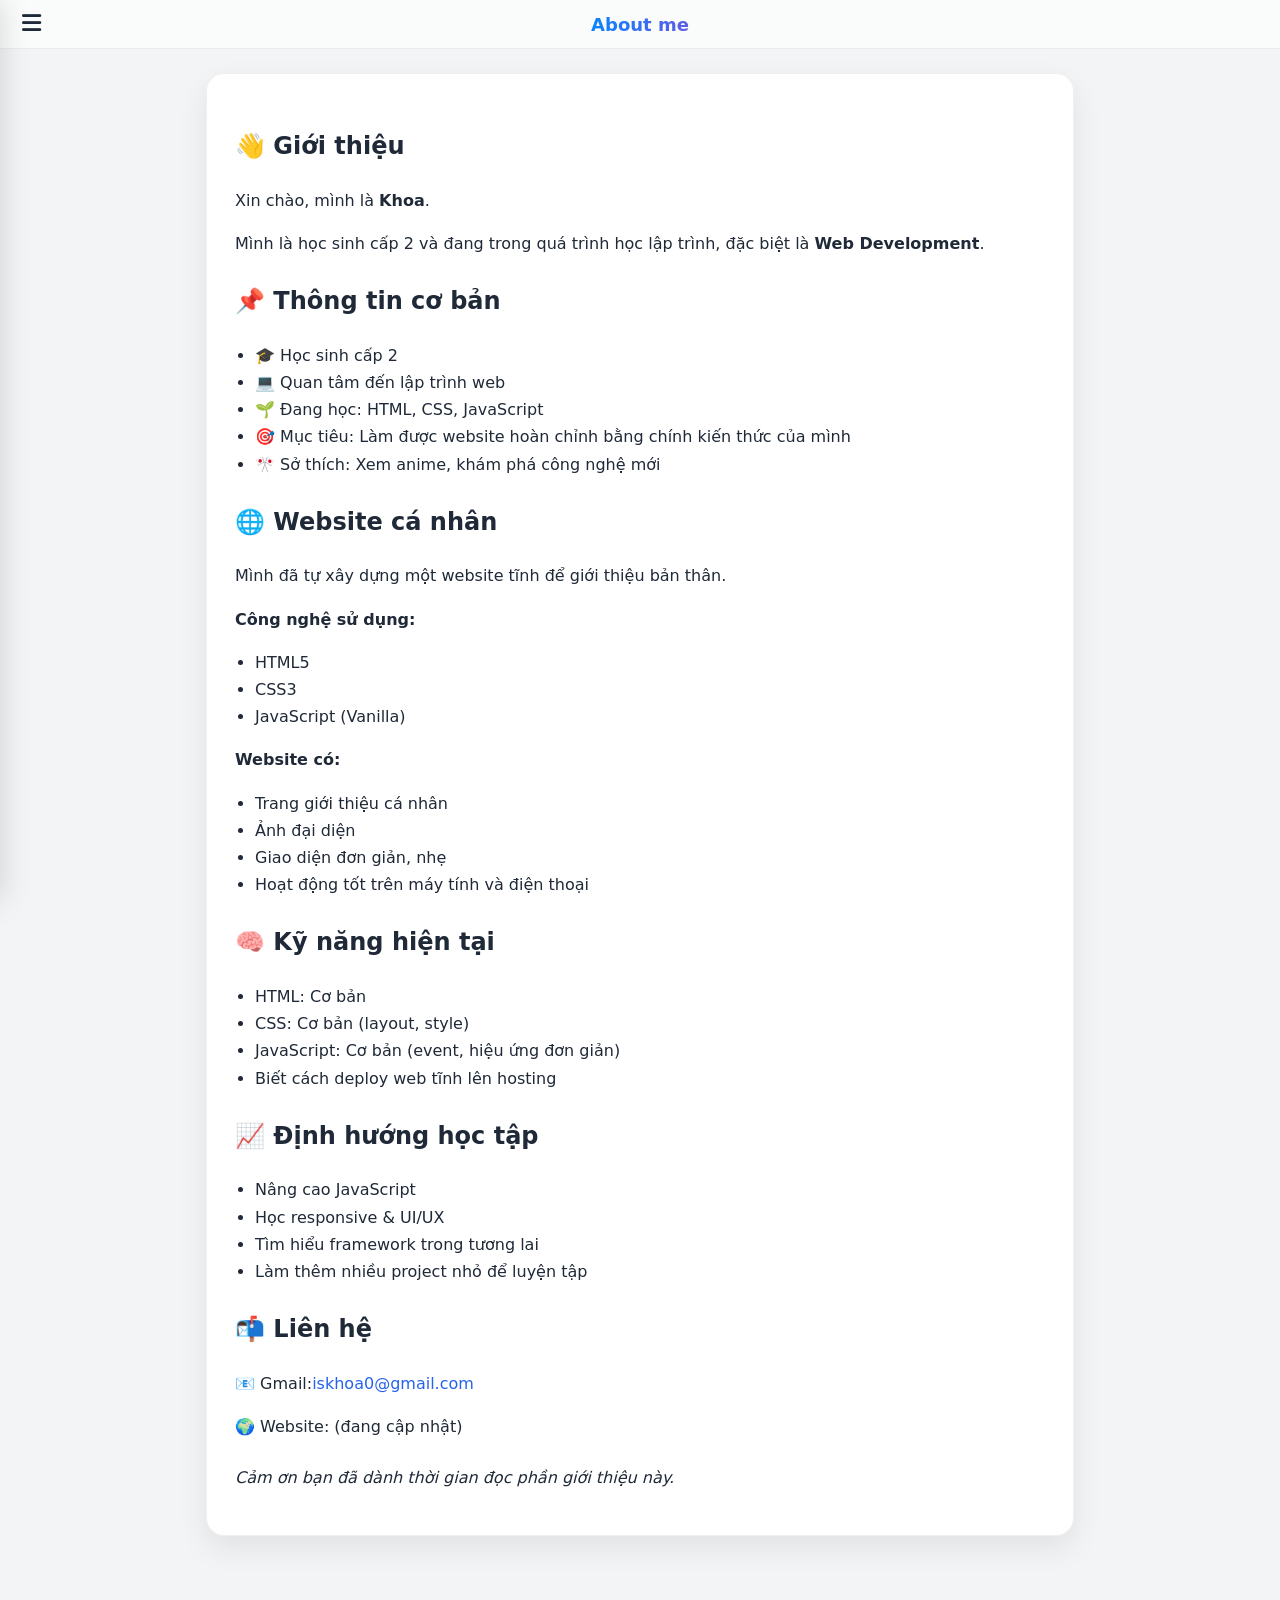
<file: about-me/index.html>
<!DOCTYPE html>
<html lang="vi">
<head>
  <meta charset="UTF-8" />
  <meta name="viewport" content="width=device-width, initial-scale=1.0"/>
  <title>About me | Terias</title>
  <meta name="theme-color" id="theme-color-meta" content="#F3F4F6" />
  <link rel="stylesheet" href="style.css" />
  <link rel="stylesheet" href="https://cdnjs.cloudflare.com/ajax/libs/font-awesome/6.4.0/css/all.min.css">
</head>
<body>
  <div id="sidebar-overlay" class="sidebar-overlay"></div>

  <aside id="sidebar" class="sidebar">
    <div class="sidebar-header">
      <h2>Menu</h2>
      <button id="close-sidebar" class="close-btn" aria-label="Đóng menu">
        <i class="fa-solid fa-xmark"></i>
      </button>
    </div>

    <div class="sidebar-content">
      <ul>
        <li>
          <a class="nav-link" data-nav="home" href="https://terias-any.netlify.app/">
            <i class="fa-solid fa-house"></i>
            <span class="nav-label">Trang chủ</span>
          </a>
        </li>
        <li>
          <a class="nav-link" data-nav="about" href="https://terias-any.netlify.app/about-me">
            <i class="fa-solid fa-circle-info"></i>
            <span class="nav-label">About me</span>
          </a>
        </li>
</ul>
    </div>
  </aside>

  <header class="topbar">
    <button id="menu-btn" class="icon-btn" aria-label="Mở menu">
      <i class="fa-solid fa-bars"></i>
    </button>
    <h1 class="header-name">About me</h1>
    <span class="header-spacer" aria-hidden="true"></span>
  </header>

  <main class="container">
    <section class="card">
      <h1 class="word-reveal">👋 Giới thiệu</h1>

      <p class="word-reveal">Xin chào, mình là <strong>Khoa</strong>.</p>

      <p class="word-reveal">
        Mình là học sinh cấp 2 và đang trong quá trình học lập trình,
        đặc biệt là <strong>Web Development</strong>.
      </p>

      <h2 class="word-reveal">📌 Thông tin cơ bản</h2>

      <ul>
        <li class="word-reveal">🎓 Học sinh cấp 2</li>
        <li class="word-reveal">💻 Quan tâm đến lập trình web</li>
        <li class="word-reveal">🌱 Đang học: HTML, CSS, JavaScript</li>
        <li class="word-reveal">🎯 Mục tiêu: Làm được website hoàn chỉnh bằng chính kiến thức của mình</li>
        <li class="word-reveal">🎌 Sở thích: Xem anime, khám phá công nghệ mới</li>
      </ul>

      <h2 class="word-reveal">🌐 Website cá nhân</h2>

      <p class="word-reveal">Mình đã tự xây dựng một website tĩnh để giới thiệu bản thân.</p>

      <p class="word-reveal"><strong>Công nghệ sử dụng:</strong></p>

      <ul>
        <li class="word-reveal">HTML5</li>
        <li class="word-reveal">CSS3</li>
        <li class="word-reveal">JavaScript (Vanilla)</li>
      </ul>

      <p class="word-reveal"><strong>Website có:</strong></p>

      <ul>
        <li class="word-reveal">Trang giới thiệu cá nhân</li>
        <li class="word-reveal">Ảnh đại diện</li>
        <li class="word-reveal">Giao diện đơn giản, nhẹ</li>
        <li class="word-reveal">Hoạt động tốt trên máy tính và điện thoại</li>
      </ul>

      <h2 class="word-reveal">🧠 Kỹ năng hiện tại</h2>

      <ul>
        <li class="word-reveal">HTML: Cơ bản</li>
        <li class="word-reveal">CSS: Cơ bản (layout, style)</li>
        <li class="word-reveal">JavaScript: Cơ bản (event, hiệu ứng đơn giản)</li>
        <li class="word-reveal">Biết cách deploy web tĩnh lên hosting</li>
      </ul>

      <h2 class="word-reveal">📈 Định hướng học tập</h2>

      <ul>
        <li class="word-reveal">Nâng cao JavaScript</li>
        <li class="word-reveal">Học responsive & UI/UX</li>
        <li class="word-reveal">Tìm hiểu framework trong tương lai</li>
        <li class="word-reveal">Làm thêm nhiều project nhỏ để luyện tập</li>
      </ul>

      <h2 class="word-reveal">📬 Liên hệ</h2>

      <p class="word-reveal">📧 Gmail:<a href="mailto:iskhoa0@gmail.com">iskhoa0@gmail.com</a></p>

      <p class="word-reveal">🌍 Website: (đang cập nhật)</p>

      <p class="thanks word-reveal">
        Cảm ơn bạn đã dành thời gian đọc phần giới thiệu này.
      </p>
    </section>
  </main>

  <script src="main.js"></script>
</body>
</html>
</file>
<file: about-me/style.css>
/* RESET */
* {
  box-sizing: border-box;
}

:root {
  --primary: #3B82F6;
  --secondary: #60A5FA;
  --accent: #93C5FD;
  --bg-color: #F3F4F6;
  --card-bg: #FFFFFF;
  --text-main: #1F2937;
  --text-sub: #6B7280;
  --glass-bg: rgba(255, 255, 255, 0.6);
  --border-radius: 24px;
  --transition: 0.4s cubic-bezier(0.25, 0.8, 0.25, 1);
}

body.dark-theme {
  --bg-color: #111827;
  --card-bg: #1F2937;
  --text-main: #F9FAFB;
  --text-sub: #9CA3AF;
  --glass-bg: rgba(17, 24, 39, .6);
}

html {
  scroll-behavior: smooth;
}

body {
  margin: 0;
  min-height: 100vh;
  font-family: system-ui, -apple-system, BlinkMacSystemFont, sans-serif;
  background: var(--bg-color);
  color: var(--text-main);
  overflow-x: hidden;
  transition: background-color var(--transition), color var(--transition);
}

/* OVERLAY + SIDEBAR (giống trang chính) */
.sidebar-overlay {
  position: fixed;
  inset: 0;
  background: rgba(0, 0, 0, 0.35);
  backdrop-filter: blur(3px);
  -webkit-backdrop-filter: blur(3px);
  opacity: 0;
  visibility: hidden;
  transition: .3s;
  z-index: 1500;
}

.sidebar-overlay.active {
  opacity: 1;
  visibility: visible;
}

.sidebar {
  position: fixed;
  top: 0;
  left: 0;
  width: 300px;
  max-width: 85vw;
  height: 100vh;
  background: var(--card-bg);
  transform: translateX(-100%);
  transition: transform .35s ease;
  z-index: 2000;
  box-shadow: 0 0 30px rgba(0,0,0,.15);
}

.sidebar.active {
  transform: translateX(0);
}

.sidebar-header {
  display: flex;
  justify-content: space-between;
  align-items: center;
  padding: max(20px, env(safe-area-inset-top)) 20px 15px;
  border-bottom: 1px solid rgba(0,0,0,.08);
}

.sidebar-header h2 {
  margin: 0;
  font-size: 22px;
  font-weight: 700;
}

.close-btn {
  width: 38px;
  height: 38px;
  border: none;
  border-radius: 50%;
  background: rgba(127,127,127,.12);
  color: var(--text-main);
  font-size: 18px;
  cursor: pointer;
  display: flex;
  justify-content: center;
  align-items: center;
  transition: .2s;
}

.close-btn:hover {
  transform: scale(1.05);
}

.sidebar-content {
  padding: 20px;
}

.sidebar ul {
  list-style: none;
  padding: 0;
  margin: 0;
}

.sidebar ul li {
  margin-bottom: 18px;
}

.sidebar ul li a {
  display: flex;
  align-items: center;
  gap: 10px;
  font-size: 18px;
  font-weight: 500;
  color: var(--text-main);
  text-decoration: none;
  transition: color 0.3s;
}

.sidebar ul li a:hover {
  color: var(--primary);
}

.sidebar ul li a.nav-link {
  width: fit-content;
}

.sidebar ul li a.nav-link .nav-label {
  transition: color .25s ease, -webkit-text-fill-color .25s ease, background .25s ease;
}

.sidebar ul li a.nav-link.active,
.sidebar ul li a.nav-link.active i {
  color: var(--primary);
}

.sidebar ul li a.nav-link.active .nav-label {
  background: linear-gradient(90deg, #0A84FF, #5E5CE6);
  background-repeat: no-repeat;
  background-size: 100% 100%;
  background-clip: text;
  -webkit-background-clip: text;
  -webkit-text-fill-color: transparent;
}

.topbar {
  position: sticky;
  top: 0;
  z-index: 100;
  display: flex;
  justify-content: space-between;
  align-items: center;
  padding: max(10px, env(safe-area-inset-top)) 16px 10px;
  background: var(--glass-bg);
  backdrop-filter: blur(12px);
  -webkit-backdrop-filter: blur(12px);
  border-bottom: 1px solid rgba(0,0,0,.06);
}

.icon-btn {
  background: none;
  border: none;
  color: var(--text-main);
  font-size: 22px;
  cursor: pointer;
}

.header-spacer {
  width: 22px;
  flex-shrink: 0;
}

.header-name {
  position: absolute;
  left: 50%;
  transform: translateX(-50%);
  margin: 0;
  font-size: 18px;
  font-weight: 700;
  background: linear-gradient(90deg, #0A84FF, #5E5CE6);
  background-repeat: no-repeat;
  background-size: 100% 100%;
  background-clip: text;
  -webkit-background-clip: text;
  -webkit-text-fill-color: transparent;
  text-shadow: none;
}

/* HỘP NỘI DUNG */
.container {
  max-width: 900px;
  margin: auto;
  padding: 24px 16px 80px;
}

.card {
  background: var(--card-bg);
  border: 1px solid rgba(0,0,0,.06);
  border-radius: 18px;
  padding: 28px;
  line-height: 1.7;
  box-shadow: 0 12px 30px rgba(0,0,0,0.08);
}

.reveal {
  opacity: 0;
  transform: translateY(20px);
  transition: opacity .6s ease, transform .6s ease;
}

.reveal.active {
  opacity: 1;
  transform: translateY(0);
}

.reveal-word {
  display: inline-block;
  opacity: 0;
  transform: translateY(20px);
  transition: opacity .6s ease, transform .6s ease;
}

.reveal-word.active {
  opacity: 1;
  transform: translateY(0);
}

h1, h2 {
  margin-top: 24px;
}

ul {
  padding-left: 20px;
}

a {
  color: #2563eb;
  text-decoration: none;
}

.thanks {
  margin-top: 24px;
  font-style: italic;
}

/* MOBILE */
@media (max-width: 600px) {
  .card {
    padding: 20px;
    border-radius: 14px;
  }
}
</file>
